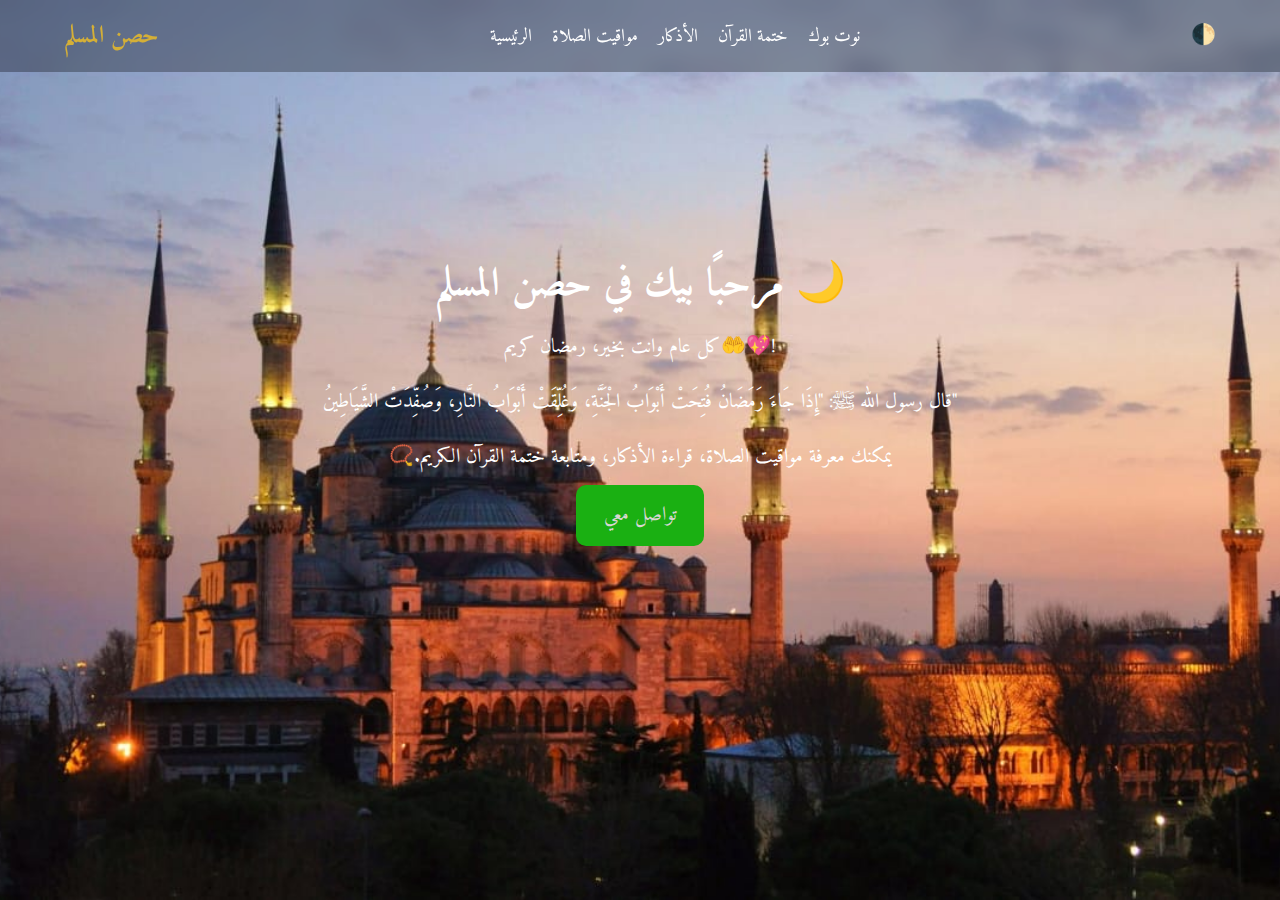
<file: index.html>
<!DOCTYPE html>
<html lang="ar">

<head>
    <meta charset="UTF-8">
    <meta name="viewport" content="width=device-width, initial-scale=1.0">
    <title>حصن المسلم</title>
    <link
        href="https://fonts.googleapis.com/css2?family=Amiri:wght@400;700&family=Reem+Kufi:wght@400;700&family=Scheherazade+New:wght@400;700&display=swap"
        rel="stylesheet">
    <link rel="stylesheet" href="styles.css">
</head>

<body>

    <!-- الهيدر الموحد -->
    <header class="header">
        <div class="container">
            <div class="logo">حصن المسلم</div>
            <nav>
                <ul class="nav-links">
                    <li><a href="index.html">الرئيسية</a></li>
                    <li><a href="prayer-times.html">مواقيت الصلاة</a></li>
                    <li><a href="azkar.html">الأذكار</a></li>
                    <li><a href="quran-tracker.html">ختمة القرآن</a></li>
                    <li><a href="drive-file.html"> نوت بوك </a></li>
                </ul>
            </nav>
            <button id="theme-toggle">🌓</button>
        </div>
    </header>

    <!-- تفريغ مساحة للهيدر المثبت -->
    <div class="spacer"></div>

    <!-- قسم الترحيب -->
    <section class="hero">
        <div class="main">
            <h1>مرحبًا بيك في حصن المسلم 🌙</h1>
            <p> كل عام وانت بخير، رمضان كريم🤲💖! </p>
            <p>قال رسول الله ﷺ: "إِذَا جَاءَ رَمَضَانُ فُتِحَتْ أَبْوَابُ الْجَنَّةِ، وَغُلِّقَتْ أَبْوَابُ النَّارِ،
                وَصُفِّدَتْ الشَّيَاطِينُ"</p>
            <p> 📿.يمكنك معرفة مواقيت الصلاة، قراءة الأذكار، ومتابعة ختمة القرآن الكريم </p>
            <button><a href="https://wa.me/+201129369118" target="_blank">تواصل معي</a></button>
        </div>
    </section>

    <script src="script.js"></script>

</body>

</html>
</file>
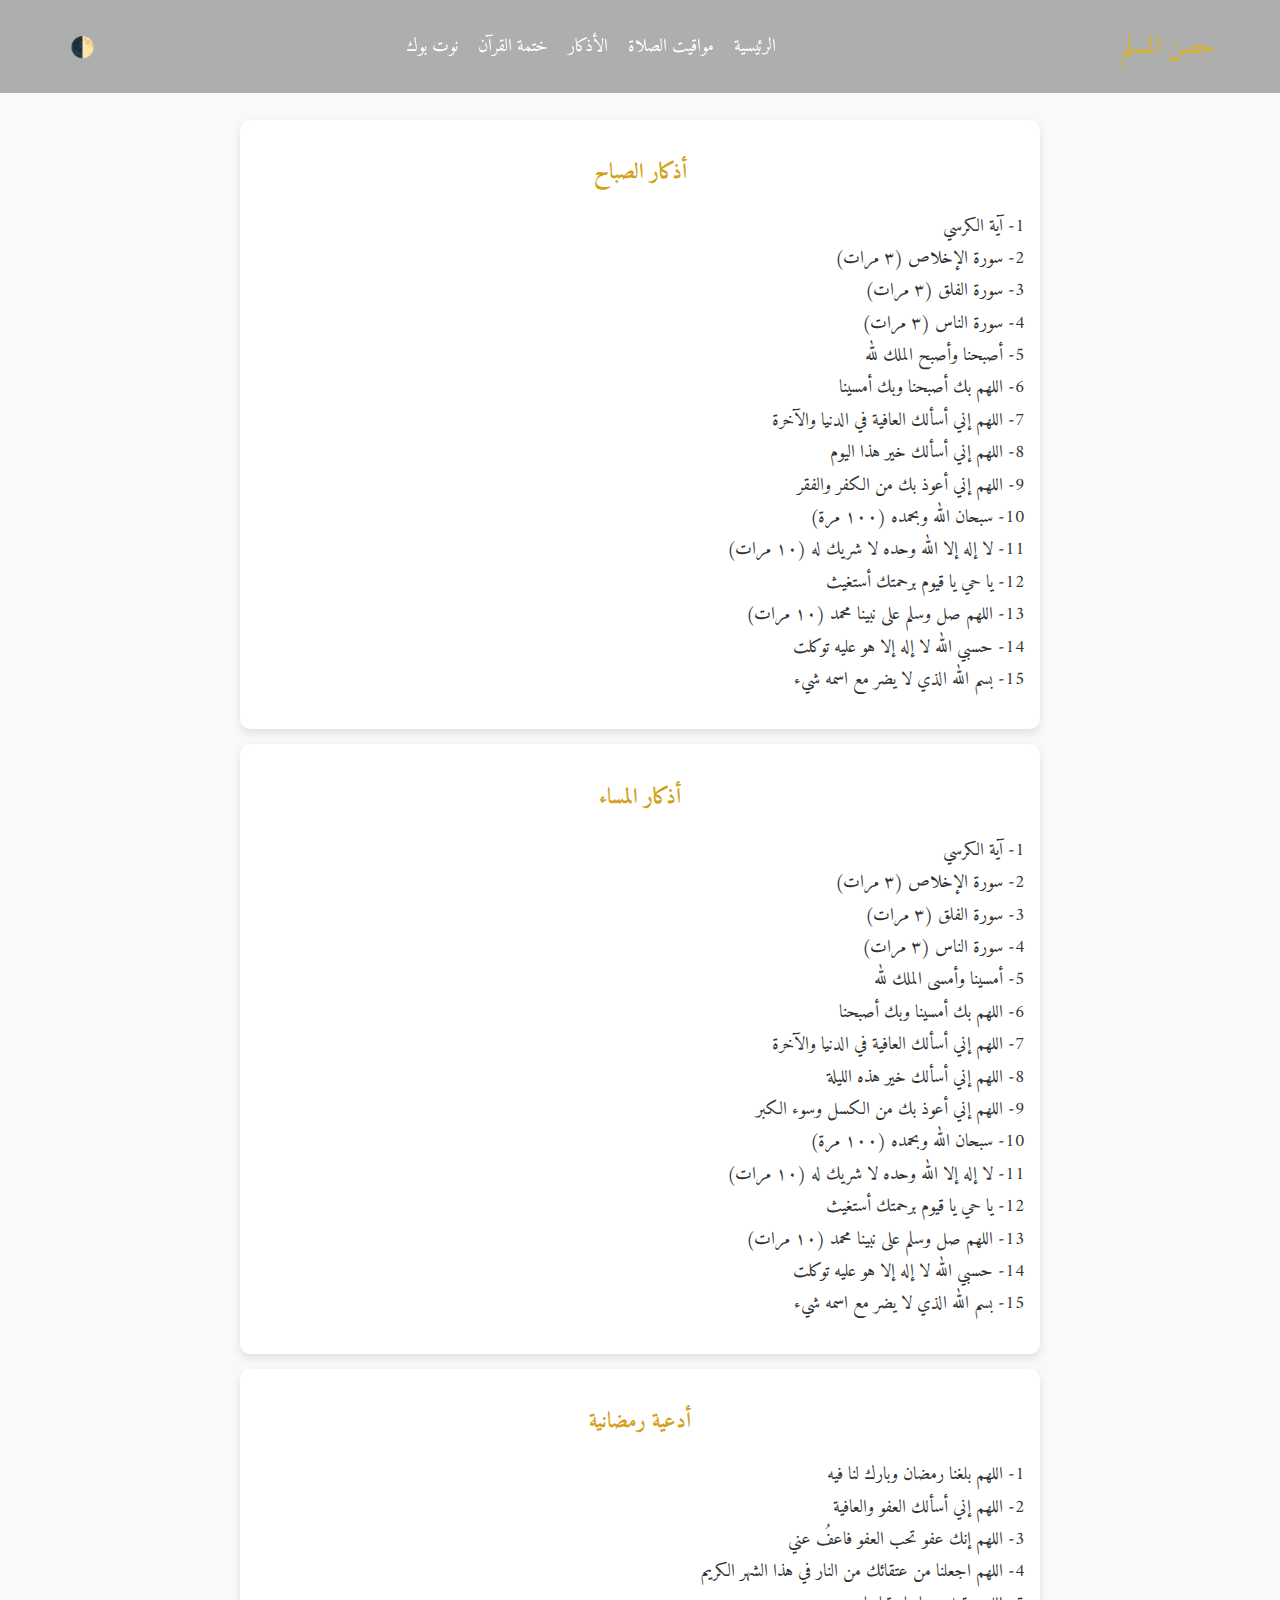
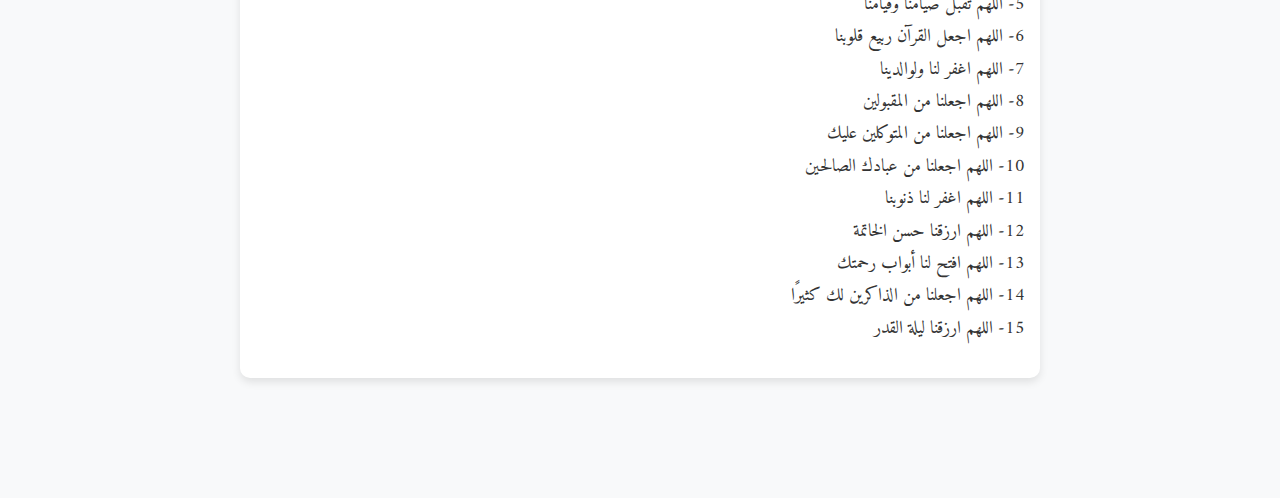
<file: azkar.html>
<!DOCTYPE html>
<html lang="ar" dir="rtl">

<head>
    <meta charset="UTF-8">
    <meta name="viewport" content="width=device-width, initial-scale=1.0">
    <title>أذكار المسلم - حصن المسلم</title>
    <link
        href="https://fonts.googleapis.com/css2?family=Amiri:wght@400;700&family=Reem+Kufi:wght@400;700&family=Scheherazade+New:wght@400;700&display=swap"
        rel="stylesheet">
    <style>
        /* استايل عام */
        body {
            font-family: 'Amiri', 'Reem Kufi', 'Scheherazade New', sans-serif;
            background-color: #f8f9fa;
            color: #333;
            margin: 0;
            padding: 0;
            transition: all 0.3s ease;
        }

        /* وضع الداكن */
        body.dark-mode {
            background-color: #222;
            color: #fff;
        }

        /* الهيدر */
        .header {
            position: fixed;
            top: 0;
            left: 0;
            width: 100%;
            background: rgba(0, 0, 0, 0.3);
            backdrop-filter: blur(10px);
            padding: 15px 0;
            z-index: 1000;
            transition: background 0.3s ease-in-out;
        }

        .container {
            width: 90%;
            margin: auto;
            display: flex;
            justify-content: space-between;
            align-items: center;
        }

        .logo {
            font-size: 24px;
            color: #d4af37;
            font-weight: bold;
        }

        .nav-links {
            list-style: none;
            display: flex;
            gap: 20px;
        }

        .nav-links a {
            text-decoration: none;
            color: white;
            font-size: 18px;
            transition: color 0.3s;
        }

        .nav-links a:hover {
            color: #d4af37;
        }

        /* زر الوضع الليلي */
        #theme-toggle {
            background: none;
            border: none;
            font-size: 20px;
            cursor: pointer;
            color: white;
            display: inline-block;
        }

        body.dark-mode .theme-toggle {
            background: white;
            color: black;
        }

        /* الحاوية */
        .mainly {
            width: 90%;
            max-width: 800px;
            margin: 120px auto;
            text-align: center;
        }

        /* صندوق الأذكار */
        .zikr-box {
            background: white;
            padding: 15px;
            margin: 15px 0;
            border-radius: 10px;
            box-shadow: 0px 4px 8px rgba(0, 0, 0, 0.1);
            transition: 0.3s;
            text-align: right;
        }

        body.dark-mode .zikr-box {
            background: #333;
            box-shadow: 0px 4px 8px rgba(255, 255, 255, 0.1);
        }

        .zikr-box h2 {
            color: #d4a017;
            font-size: 22px;
            text-align: center;
        }

        body.dark-mode .zikr-box h2 {
            color: gold;
        }

        .zikr-box p {
            font-size: 18px;
            line-height: 1.8;
        }

        @media (max-width: 480px) {
            .nav-links {
                flex-direction: row;
                text-align: center;
                padding: 10px 0;
            }
        }
    </style>
</head>

<body onload="checkTheme()">

    <!-- الهيدر -->
    <header class="header">
        <div class="container">
            <div class="logo">حصن المسلم</div>
            <nav>
                <ul class="nav-links">
                    <li><a href="index.html">الرئيسية</a></li>
                    <li><a href="prayer-times.html">مواقيت الصلاة</a></li>
                    <li><a href="azkar.html">الأذكار</a></li>
                    <li><a href="quran-tracker.html">ختمة القرآن</a></li>
                    <li><a href="drive-file.html"> نوت بوك </a></li>
                </ul>
            </nav>
            <button id="theme-toggle">🌓</button>
        </div>
    </header>

    <!-- الحاوية الرئيسية -->
    <div class="mainly">

        <!-- أذكار الصباح -->
        <div class="zikr-box">
            <h2>أذكار الصباح</h2>
            <p>
                1- آية الكرسي <br>
                2- سورة الإخلاص (٣ مرات)<br>
                3- سورة الفلق (٣ مرات)<br>
                4- سورة الناس (٣ مرات)<br>
                5- أصبحنا وأصبح الملك لله<br>
                6- اللهم بك أصبحنا وبك أمسينا<br>
                7- اللهم إني أسألك العافية في الدنيا والآخرة<br>
                8- اللهم إني أسألك خير هذا اليوم<br>
                9- اللهم إني أعوذ بك من الكفر والفقر<br>
                10- سبحان الله وبحمده (١٠٠ مرة)<br>
                11- لا إله إلا الله وحده لا شريك له (١٠ مرات)<br>
                12- يا حي يا قيوم برحمتك أستغيث<br>
                13- اللهم صل وسلم على نبينا محمد (١٠ مرات)<br>
                14- حسبي الله لا إله إلا هو عليه توكلت<br>
                15- بسم الله الذي لا يضر مع اسمه شيء
            </p>
        </div>

        <!-- أذكار المساء -->
        <div class="zikr-box">
            <h2>أذكار المساء</h2>
            <p>
                1- آية الكرسي <br>
                2- سورة الإخلاص (٣ مرات)<br>
                3- سورة الفلق (٣ مرات)<br>
                4- سورة الناس (٣ مرات)<br>
                5- أمسينا وأمسى الملك لله<br>
                6- اللهم بك أمسينا وبك أصبحنا<br>
                7- اللهم إني أسألك العافية في الدنيا والآخرة<br>
                8- اللهم إني أسألك خير هذه الليلة<br>
                9- اللهم إني أعوذ بك من الكسل وسوء الكبر<br>
                10- سبحان الله وبحمده (١٠٠ مرة)<br>
                11- لا إله إلا الله وحده لا شريك له (١٠ مرات)<br>
                12- يا حي يا قيوم برحمتك أستغيث<br>
                13- اللهم صل وسلم على نبينا محمد (١٠ مرات)<br>
                14- حسبي الله لا إله إلا هو عليه توكلت<br>
                15- بسم الله الذي لا يضر مع اسمه شيء
            </p>
        </div>

        <!-- أدعية رمضانية -->
        <div class="zikr-box">
            <h2>أدعية رمضانية</h2>
            <p>
                1- اللهم بلغنا رمضان وبارك لنا فيه<br>
                2- اللهم إني أسألك العفو والعافية<br>
                3- اللهم إنك عفو تحب العفو فاعفُ عني<br>
                4- اللهم اجعلنا من عتقائك من النار في هذا الشهر الكريم<br>
                5- اللهم تقبل صيامنا وقيامنا<br>
                6- اللهم اجعل القرآن ربيع قلوبنا<br>
                7- اللهم اغفر لنا ولوالدينا<br>
                8- اللهم اجعلنا من المقبولين<br>
                9- اللهم اجعلنا من المتوكلين عليك<br>
                10- اللهم اجعلنا من عبادك الصالحين<br>
                11- اللهم اغفر لنا ذنوبنا<br>
                12- اللهم ارزقنا حسن الخاتمة<br>
                13- اللهم افتح لنا أبواب رحمتك<br>
                14- اللهم اجعلنا من الذاكرين لك كثيرًا<br>
                15- اللهم ارزقنا ليلة القدر
            </p>
        </div>

    </div>

    <script>
        const themeToggle = document.getElementById("theme-toggle");
        themeToggle.addEventListener("click", () => {
            document.body.classList.toggle("dark-mode");
            localStorage.setItem("theme", document.body.classList.contains("dark-mode") ? "dark" : "light");
        });
        function toggleTheme() {
            document.body.classList.toggle("dark-mode");
            let isDark = document.body.classList.contains("dark-mode");
            localStorage.setItem("theme", isDark ? "dark" : "light");
            updateButton();
        }

        function checkTheme() {
            let theme = localStorage.getItem("theme");
            if (theme === "dark") {
                document.body.classList.add("dark-mode");
            }
            updateButton();
        }

        themeToggle.addEventListener('click', () => {
            body.classList.toggle('dark-mode');
            if (body.classList.contains('dark-mode')) {
                localStorage.setItem('dark-mode', 'enabled');
                themeToggle.textContent = '☀️';
            } else {
                localStorage.setItem('dark-mode', 'disabled');
                themeToggle.textContent = '🌙';
            }
        });
    </script>

</body>

</html>
</file>
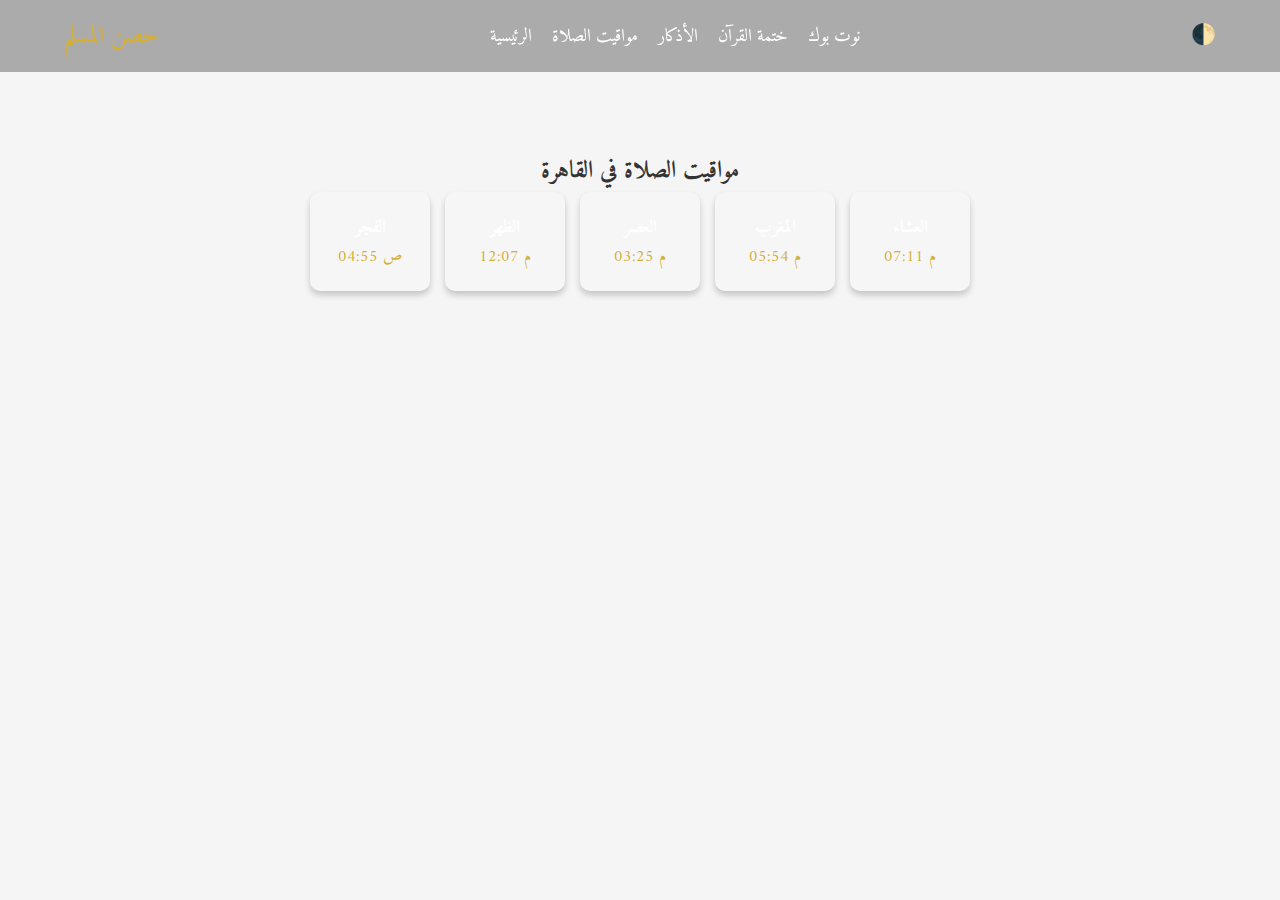
<file: prayer-times.html>
<!DOCTYPE html>
<html lang="ar">

<head>
    <meta charset="UTF-8">
    <meta name="viewport" content="width=device-width, initial-scale=1.0">
    <title>مواقيت الصلاة - حصن المسلم</title>
    <link
        href="https://fonts.googleapis.com/css2?family=Amiri:wght@400;700&family=Reem+Kufi:wght@400;700&family=Scheherazade+New:wght@400;700&display=swap"
        rel="stylesheet">
    <link rel="stylesheet" href="styles.css">
</head>

<body>

    <!-- الهيدر الموحد -->
    <header class="header">
        <div class="container">
            <div class="logo">حصن المسلم</div>
            <nav>
                <ul class="nav-links">
                    <li><a href="index.html">الرئيسية</a></li>
                    <li><a href="prayer-times.html">مواقيت الصلاة</a></li>
                    <li><a href="azkar.html">الأذكار</a></li>
                    <li><a href="quran-tracker.html">ختمة القرآن</a></li>
                    <li><a href="drive-file.html"> نوت بوك </a></li>
                </ul>
            </nav>
            <button id="theme-toggle">🌓</button>
        </div>
    </header>

    <!-- تفريغ مساحة للهيدر المثبت -->
    <div class="spacer"></div>

    <!-- قسم المواقيت -->
    <section class="prayer-times">
        <h2>مواقيت الصلاة في القاهرة</h2>
        <div class="prayer-cards">
            <div class="prayer-card">
                <h3>الفجر</h3>
                <p id="fajr-time">جارٍ التحميل...</p>
            </div>
            <div class="prayer-card">
                <h3>الظهر</h3>
                <p id="dhuhr-time">جارٍ التحميل...</p>
            </div>
            <div class="prayer-card">
                <h3>العصر</h3>
                <p id="asr-time">جارٍ التحميل...</p>
            </div>
            <div class="prayer-card">
                <h3>المغرب</h3>
                <p id="maghrib-time">جارٍ التحميل...</p>
            </div>
            <div class="prayer-card">
                <h3>العشاء</h3>
                <p id="isha-time">جارٍ التحميل...</p>
            </div>
        </div>
    </section>
    <script>
        document.addEventListener("DOMContentLoaded", function () {
            const prayerTimes = {
                fajr: "04:55 ص",
                dhuhr: "12:07 م",
                asr: "03:25 م",
                maghrib: "05:54 م",
                isha: "07:11 م"
            };

            document.getElementById("fajr-time").textContent = prayerTimes.fajr;
            document.getElementById("dhuhr-time").textContent = prayerTimes.dhuhr;
            document.getElementById("asr-time").textContent = prayerTimes.asr;
            document.getElementById("maghrib-time").textContent = prayerTimes.maghrib;
            document.getElementById("isha-time").textContent = prayerTimes.isha;
        });
    </script>

    <script src="script.js"></script>

</body>

</html>
</file>
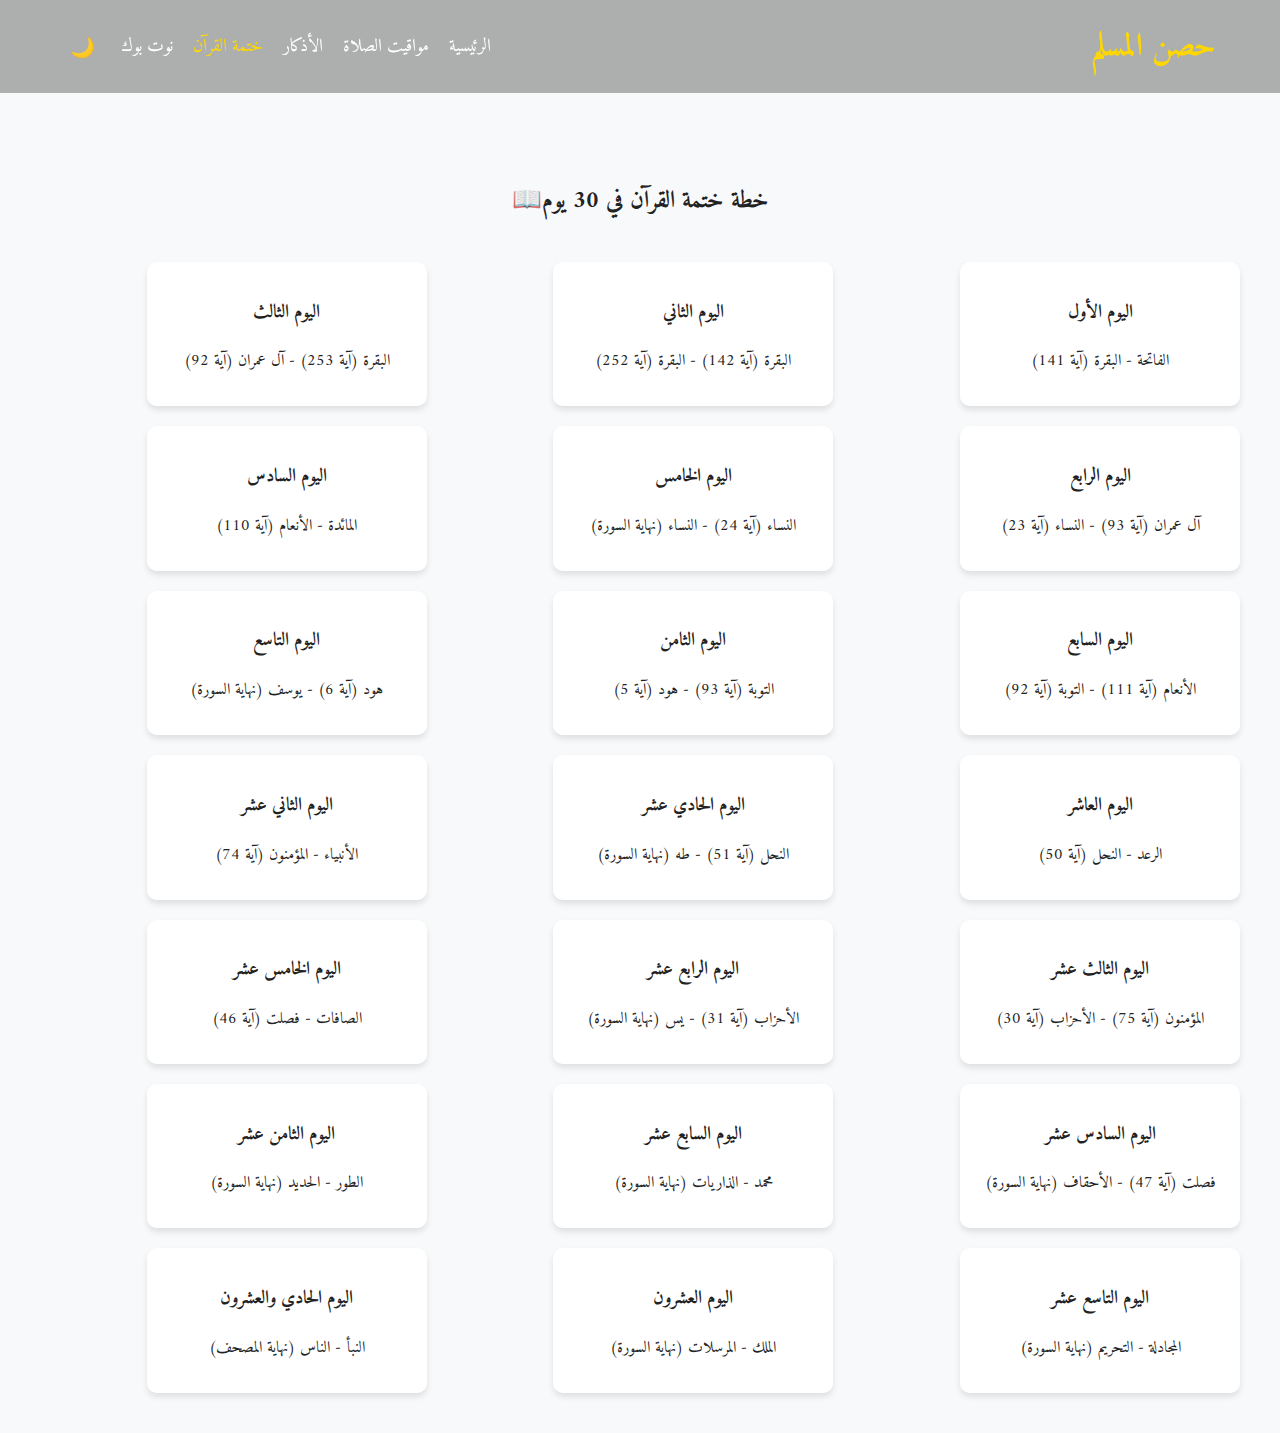
<file: quran-tracker.html>
<!DOCTYPE html>
<html lang="ar">

<head>
    <meta charset="UTF-8">
    <meta name="viewport" content="width=device-width, initial-scale=1.0">
    <title>ختمة القرآن - حصن المسلم</title>
    <link
        href="https://fonts.googleapis.com/css2?family=Amiri:wght@400;700&family=Reem+Kufi:wght@400;700&family=Scheherazade+New:wght@400;700&display=swap"
        rel="stylesheet">
    <style>
        body {
            font-family: 'Amiri', 'Reem Kufi', 'Scheherazade New', sans-serif;
            background: #f8f9fa;
            color: #222;
            text-align: center;
            margin: 0;
            padding: 0;
            direction: rtl;
            /* اجعل الاتجاه من اليمين لليسار */
        }

        .dark-mode {
            background: #121212;
            color: white;
        }

        .header {
            position: fixed;
            top: 0;
            left: 0;
            width: 100%;
            background: rgba(0, 0, 0, 0.3);
            backdrop-filter: blur(10px);
            padding: 15px 0;
            z-index: 1000;
            transition: background 0.3s ease-in-out;
        }

        .container {
            width: 90%;
            margin: auto;
            display: flex;
            justify-content: space-between;
            align-items: center;
        }

        .header h1 {
            color: gold;
            margin: 0;
        }

        .nav-links {
            list-style: none;
            display: flex;
            gap: 20px;
        }

        .nav-links a {
            text-decoration: none;
            color: white;
            font-size: 18px;
            transition: color 0.3s;
        }

        .nav-links .active {
            color: gold;
        }

        .nav-links a:hover {
            color: #d4af37;
        }

        #theme-toggle {
            background: none;
            border: none;
            font-size: 20px;
            cursor: pointer;
            color: white;
            display: inline-block;
        }

        .content {
            margin-top: 80px;
            padding: 20px;
        }

        .content h2 {
            padding-top: 60px;
        }

        .grid-container {
            display: grid;
            grid-template-columns: repeat(3, 1fr);
            gap: 20px;
            padding: 20px;
            justify-items: baseline;
        }

        .card {
            background: rgba(255, 255, 255, 0.9);
            padding: 15px;
            border-radius: 10px;
            width: 250px;
            box-shadow: 0 4px 6px rgba(0, 0, 0, 0.1);
            transition: transform 0.3s;
        }

        .card:hover {
            transform: scale(1.05);
        }

        .dark-mode .card {
            background: rgba(20, 20, 20, 0.7);
            color: white;
        }

        .dark-mode .header {
            background: rgba(0, 0, 0, 0.9);
        }

        @media (max-width: 768px) {
            .grid-container {
                grid-template-columns: repeat(2, 1fr);
            }
        }

        @media (max-width: 500px) {
            .grid-container {
                grid-template-columns: repeat(1, 1fr);
            }
        }

        /* تحسين استجابة صفحة ختمة القرآن */
        @media (max-width: 1024px) {
            .grid-container {
                grid-template-columns: repeat(2, 1fr);
                gap: 15px;
                padding: 15px;
            }

            .card {
                width: 90%;
                max-width: 300px;
                padding: 12px;
            }
        }

        @media (max-width: 768px) {
            .grid-container {
                grid-template-columns: repeat(1, 1fr);
                gap: 10px;
            }

            .card {
                font-size: 1rem;
                width: 80%;
                margin: auto;
                padding: 10px;
            }
        }

        @media (max-width: 480px) {
            .header h1 {
                font-size: 1.5rem;
                display: block;
            }

            .nav-links {
                flex-direction: row;
                gap: 10px;
                text-align: center;
            }

            .grid-container {
                padding: 10px;
            }

            .card {
                font-size: 0.9rem;
                width: 90%;
                padding: 8px;
            }
        }
    </style>
</head>

<body>
    <header class="header">
        <div class="container">
            <h1>حصن المسلم</h1>
            <nav>
                <ul class="nav-links">
                    <li><a href="index.html">الرئيسية</a></li>
                    <li><a href="prayer-times.html">مواقيت الصلاة</a></li>
                    <li><a href="azkar.html">الأذكار</a></li>
                    <li><a href="khatma.html" class="active">ختمة القرآن</a></li>
                    <li><a href="drive-file.html"> نوت بوك </a></li>
                    <button id="theme-toggle">🌙</button>
                </ul>

            </nav>
        </div>
    </header>

    <section class="content">
        <h2> خطة ختمة القرآن في 30 يوم📖</h2>
        <div class="grid-container">
            <script>
                const khatmaPlan = [
                    "اليوم الأول: الفاتحة - البقرة (آية 141)",
                    "اليوم الثاني: البقرة (آية 142) - البقرة (آية 252)",
                    "اليوم الثالث: البقرة (آية 253) - آل عمران (آية 92)",
                    "اليوم الرابع: آل عمران (آية 93) - النساء (آية 23)",
                    "اليوم الخامس: النساء (آية 24) - النساء (نهاية السورة)",
                    "اليوم السادس: المائدة - الأنعام (آية 110)",
                    "اليوم السابع: الأنعام (آية 111) - التوبة (آية 92)",
                    "اليوم الثامن: التوبة (آية 93) - هود (آية 5)",
                    "اليوم التاسع: هود (آية 6) - يوسف (نهاية السورة)",
                    "اليوم العاشر: الرعد - النحل (آية 50)",
                    "اليوم الحادي عشر: النحل (آية 51) - طه (نهاية السورة)",
                    "اليوم الثاني عشر: الأنبياء - المؤمنون (آية 74)",
                    "اليوم الثالث عشر: المؤمنون (آية 75) - الأحزاب (آية 30)",
                    "اليوم الرابع عشر: الأحزاب (آية 31) - يس (نهاية السورة)",
                    "اليوم الخامس عشر: الصافات - فصلت (آية 46)",
                    "اليوم السادس عشر: فصلت (آية 47) - الأحقاف (نهاية السورة)",
                    "اليوم السابع عشر: محمد - الذاريات (نهاية السورة)",
                    "اليوم الثامن عشر: الطور - الحديد (نهاية السورة)",
                    "اليوم التاسع عشر: المجادلة - التحريم (نهاية السورة)",
                    "اليوم العشرون: الملك - المرسلات (نهاية السورة)",
                    "اليوم الحادي والعشرون: النبأ - الناس (نهاية المصحف)"
                ];

                for (let i = 0; i < khatmaPlan.length; i++) {
                    document.write(`
                        <div class="card">
                            <h3>${khatmaPlan[i].split(":")[0]}</h3>
                            <p>${khatmaPlan[i].split(":")[1]}</p>
                        </div>
                    `);
                }
            </script>
        </div>
    </section>

    <script>
        const themeToggle = document.getElementById("theme-toggle");
        themeToggle.addEventListener("click", () => {
            document.body.classList.toggle("dark-mode");
            localStorage.setItem("theme", document.body.classList.contains("dark-mode") ? "dark" : "light");
        });
        window.onload = () => {
            if (localStorage.getItem("theme") === "dark") {
                document.body.classList.add("dark-mode");
            }
        };
    </script>
</body>

</html>
</file>
<file: styles.css>
/* إعدادات عامة */
* {
    margin: 0;
    padding: 0;
    box-sizing: border-box;
    font-family: 'Amiri', 'Reem Kufi', 'Scheherazade New', sans-serif;
    text-decoration: none;
}

/* الوضع العادي */
body {
    background-color: #f5f5f5;
    color: #333;
    text-align: center;

}

/* الوضع الليلي */
body.dark-mode {
    background-color: #121212;
    color: white;
    direction: rtl;
}

/* الهيدر */
.header {
    position: fixed;
    top: 0;
    left: 0;
    width: 100%;
    background: rgba(0, 0, 0, 0.3);
    backdrop-filter: blur(10px);
    padding: 15px 0;
    z-index: 1000;
    transition: background 0.3s ease-in-out;
}

.container {
    width: 90%;
    margin: auto;
    display: flex;
    justify-content: space-between;
    align-items: center;
}

.logo {
    font-size: 24px;
    color: #d4af37;
    font-weight: bold;
}

.nav-links {
    list-style: none;
    display: flex;
    gap: 20px;
}

.nav-links a {
    text-decoration: none;
    color: white;
    font-size: 18px;
    transition: color 0.3s;
}

.nav-links a:hover {
    color: #d4af37;
}

/* زر الوضع الليلي */
#theme-toggle {
    background: none;
    border: none;
    font-size: 20px;
    cursor: pointer;
    color: white;
}

/* قسم الترحيب */
.hero {
    padding: 100px 20px;
    background-image: url('WhatsApp\ Image\ 2025-03-01\ at\ 04.00.14_21532c45.jpg');
    height: 100vh;
    background-size: cover;
    background-position: center;
    color: #fff;
    padding-top: 250px;
    font-size: 20px;

}

.hero p {
    padding: 10px;
}

.hero button {
    padding: 13px;
    background-color: #1ab012;

    width: 8rem;
    font-size: 20px;
    border: none;
    border-radius: 10px;
}

.hero button a {
    color: rgb(216, 214, 210);
}

/* المواقيت */
.prayer-times {
    padding-top: 150px;
}

.prayer-cards {
    display: flex;
    justify-content: center;
    gap: 15px;
    flex-wrap: wrap;
}

.prayer-card {
    background: rgba(255, 255, 255, 0.1);
    padding: 20px;
    border-radius: 10px;
    min-width: 120px;
    box-shadow: 0 4px 6px rgba(0, 0, 0, 0.2);
}

.prayer-card h3 {
    font-size: 18px;
    color: white;
}

.prayer-card p {
    font-size: 16px;
    color: #d4af37;
}

/* جعل الموقع متجاوب على جميع الشاشات */
@media (max-width: 1024px) {
    .container {
        flex-direction: column;
        text-align: center;
    }

    .nav-links {
        gap: 15px;
    }

    .hero h1 {
        font-size: 2.2rem;
    }

    .hero p {
        font-size: 1.1rem;
    }

    .prayer-cards {
        flex-direction: column;
        align-items: center;
    }

    .prayer-card {
        width: 90%;
    }
}

@media (max-width: 768px) {
    .nav-links {
        flex-direction: row;
        text-align: center;
        padding: 10px 0;
    }

    .hero {
        padding: 60px 15px;
    }

    .hero h1 {
        font-size: 2rem;
        margin-top: 150px;
    }

    .hero p {
        font-size: 1rem;
    }

    .hero button {
        padding: 8px 15px;
        font-size: 16px;
    }

    .prayer-card {
        width: 80%;
    }
}

@media (max-width: 480px) {
    .hero h1 {
        font-size: 1.8rem;
    }

    .hero p {
        font-size: 0.9rem;
    }

    .hero button {
        font-size: 14px;
        padding: 7px 12px;
    }

    .nav-links {
        gap: 10px;
    }

    .header {
        padding: 10px 15px;
    }

    .prayer-cards {
        flex-direction: column;
    }

    .prayer-card {
        width: 95%;
    }

    .prayer-times h2 {
        margin-top: 30px;
    }
}

@media (max-width: 402px) {
    .nav-links {
        padding: 0;
    }

    .hero .main {
        margin-top: 20px;
    }
}
</file>
